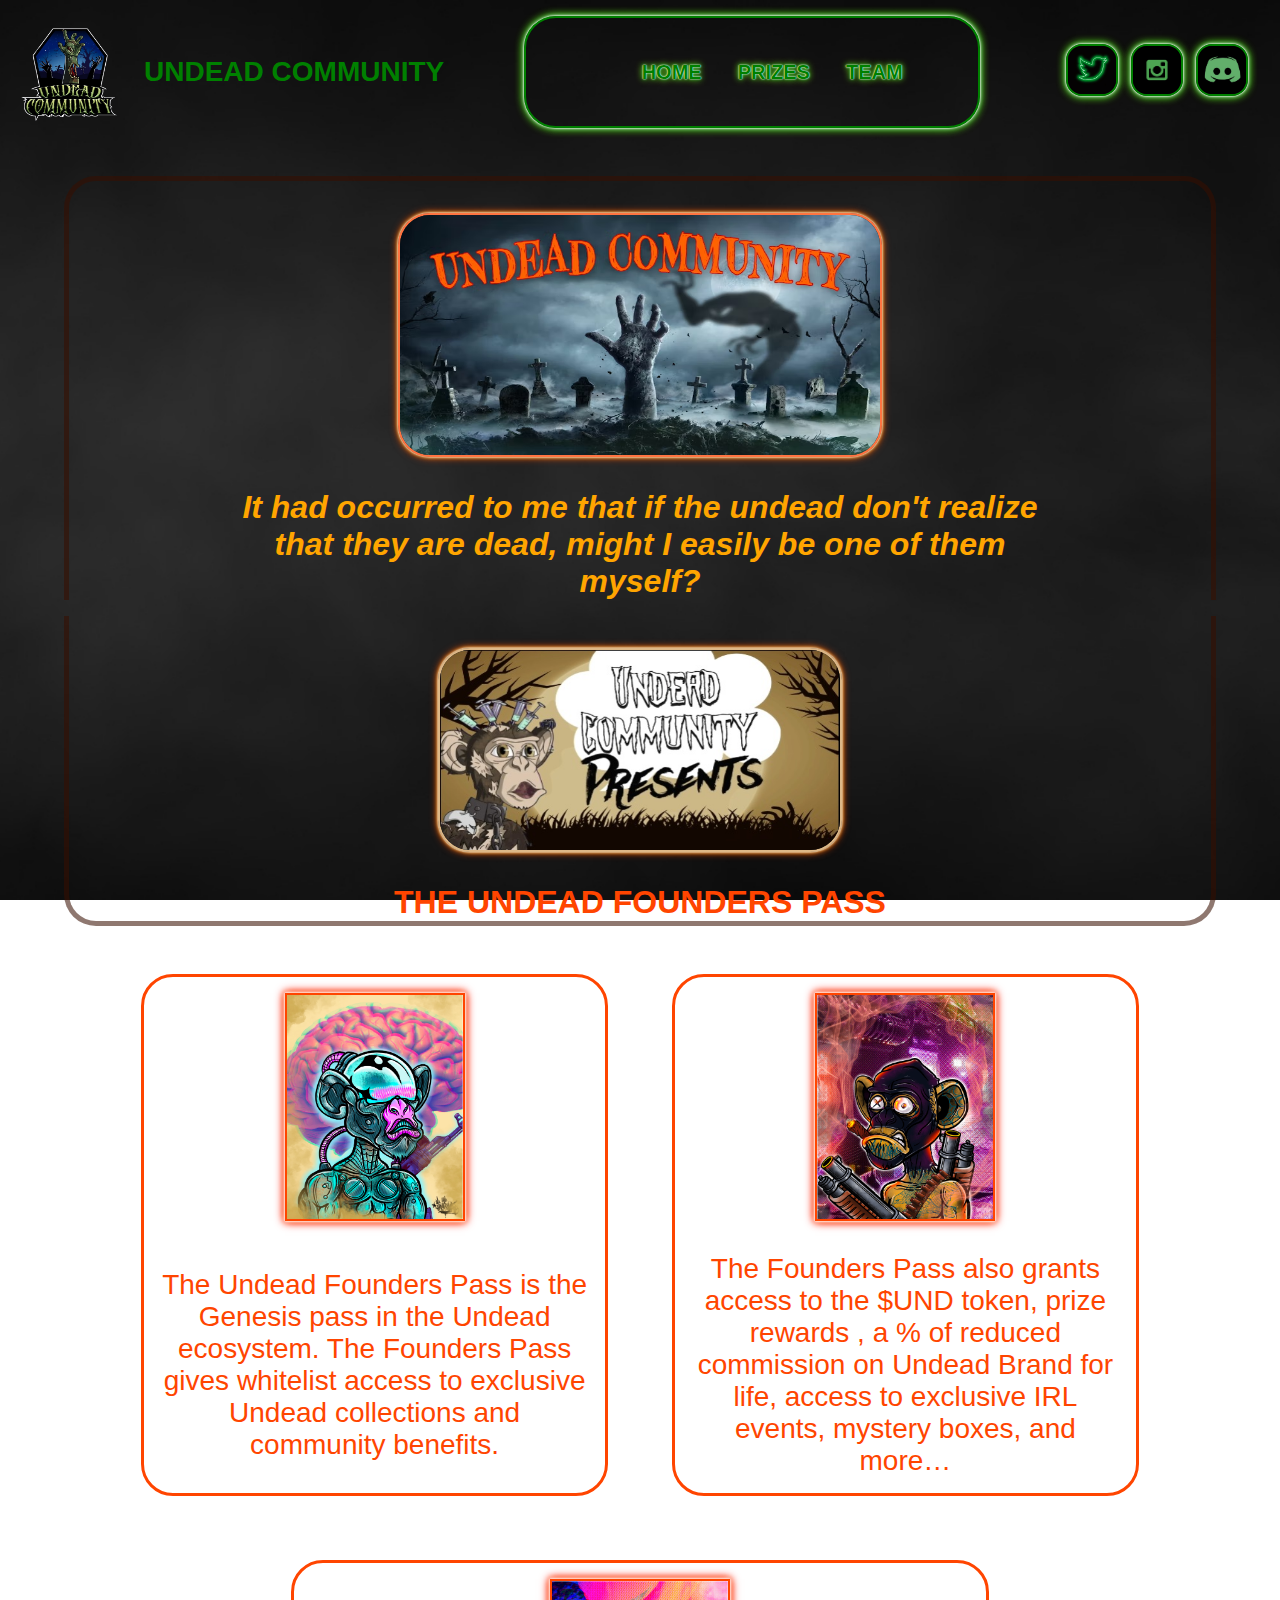
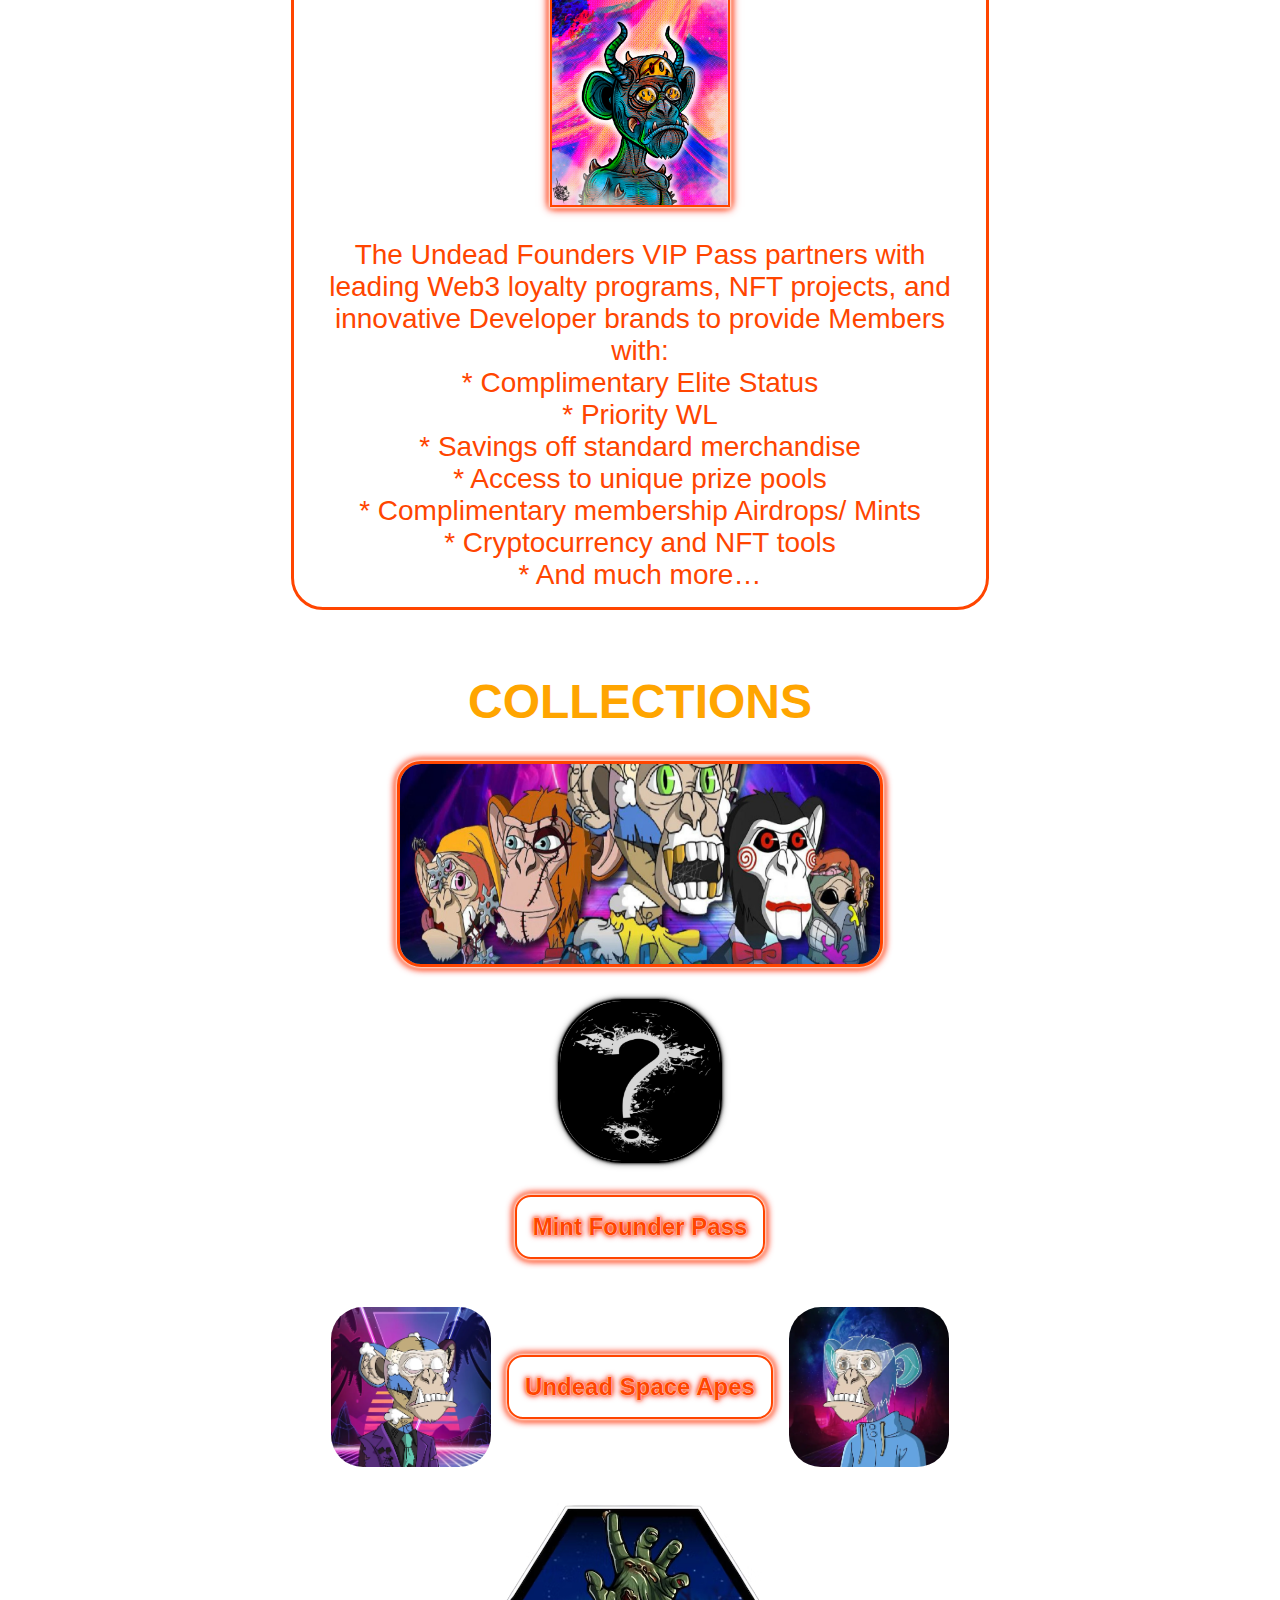
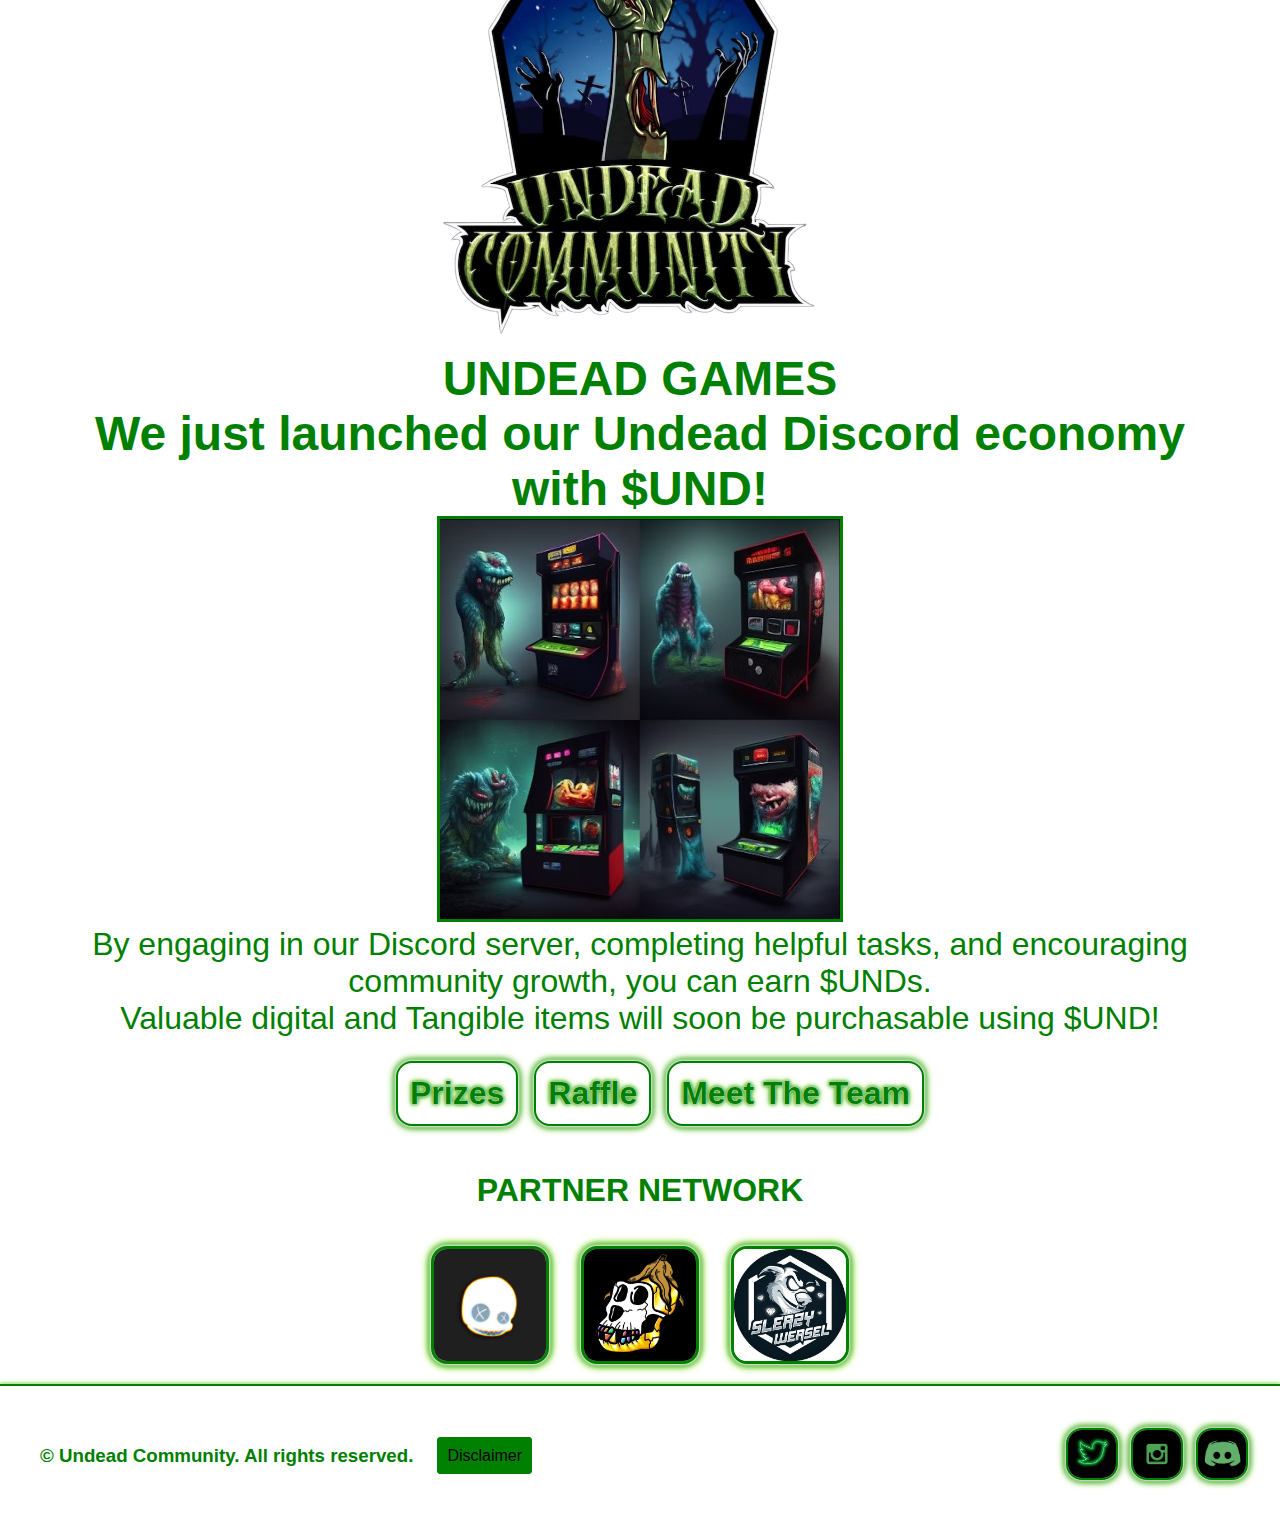
<file: index.html>
<!DOCTYPE html>
<html lang="en">
<head>
    <meta charset="UTF-8">
    <meta http-equiv="X-UA-Compatible" content="IE=edge">
    <meta name="viewport" content="width=device-width, initial-scale=1.0">
    <title>Undead Community</title>
    <link href="./resources/css/header.css" type="text/css" rel="stylesheet">
    <link href="./resources/css/animation.css" type="text/css" rel="stylesheet">
    <link href="./resources/css/main.css" type="text/css" rel="stylesheet">
    <link href="./resources/css/body.css" type="text/css" rel="stylesheet">
</head>
<body>
    <header>
        <div class="logo-name">
            <img src="./resources/img/logo.jpg" alt="Logo">
            <h1>UNDEAD COMMUNITY</h1>
        </div>
        <div class="navigation">
            <ul>
                <li><a href="index.html">HOME</a></li>
                <li><a href="prizes.html">PRIZES</a></li>
                <li><a href="team.html">TEAM</a></li>
            </ul>
        </div>
        <div class="social">
            <a href="https://twitter.com/WeRTheUndead" target="_blank"><img src="./resources/img/twitter.png" alt="Twitter"></a>
            <a href="https://www.instagram.com/UndeadCommunity.cro/" target="_blank"><img src="./resources/img/instagram.jpg" alt="Instagram"></a>
            <a href="https://discord.gg/UquX2WF9T4" target="_blank"><img id="social2" src="./resources/img/discord.png" alt="Discord"></a>
        </div>
    </header>
    <div class="navigation" id="navigation">
        <ul>
            <li><a href="index.html">HOME</a></li>
            <li><a href="prizes.html">PRIZES</a></li>
            <li><a href="team.html">TEAM</a></li>
        </ul>
    </div>
    <div class="body">
        <div class="introduction">
            <img src="./resources/img/banner1.jpg" alt="banner">
            <h1>It had occurred to me that if the undead don't realize that they are dead, might I easily be one of them myself?</h1>
        </div>
        <div class="introduction2">
            <img src="./resources/img/intro.jpg" alt="intro">
            <h1>THE UNDEAD FOUNDERS PASS</h1>
        </div>
        <div class="introduction3">
            <div class="info">
                <img src="./resources/img/avt2.jpg" alt="avatar">
                <p>The Undead Founders Pass is the Genesis pass in the Undead ecosystem. The Founders Pass gives whitelist access to exclusive Undead collections and community benefits.</p>
            </div>
            <div class="info">
                <img src="./resources/img/avt.jpg" alt="avatar">
                <p>The Founders Pass also grants access to the $UND token, prize rewards , a % of reduced commission on Undead Brand for life, access to exclusive IRL events, mystery boxes, and more…</p>
            </div>
            <div class="info2">
                <img src="./resources/img/avt3.jpg" alt="avatar">
                <p>The Undead Founders VIP Pass partners with leading Web3 loyalty programs, NFT projects, and innovative Developer brands to provide Members with:<br>
                    * Complimentary Elite Status<br>
                    * Priority WL<br>
                    * Savings off standard merchandise<br>
                    * Access to unique prize pools<br>
                    * Complimentary membership Airdrops/ Mints<br>
                    * Cryptocurrency and NFT tools<br>
                    * And much more…</p>
            </div>
        </div>
        <div class="collection">
            <div class="collection-banner">
                <h1><span id="aa">C</span><span id="bb">O</span><span id="cc">L</span><span id="dd">L</span><span id="ee">E</span><span id="ff">C</span><span id="gg">T</span><span id="hh">I</span><span id="ii">O</span><span id="jj">N</span><span id="kk">S</span></h1>
                <img src="./resources/img/banner2.jpg" alt="Banner">
            </div>
            <div class="founderpass">
                <div><img src="./resources/img/founderpass.jpg" alt="Founder Pass"></div>
                <a href="https://undead-community.netlify.app/" target="_blank"><h2>Mint Founder Pass</h2></a>
            </div>
            <div class="undead">
                <img id="undead1" src="./resources/img/undead2.jpg" alt="Undead">
                <a href="https://undeadspaceapes.com/" target="_blank"><h2>Undead Space Apes</h2></a>
                <img id="undead2" src="./resources/img/undead.jpg" alt="Undead">
            </div>
        </div>
        <div class="undead-game">
            <div class="game-intro">
                <div class="game-icon">
                    <img src="./resources/img/logo.jpg" alt="Logo">
                </div>
                <h1><span id="a1">U</span><span id="a2">N</span><span id="a3">D</span><span id="a4">E</span><span id="a5">A</span><span id="a6">D</span> <span id="a7">G</span><span id="a8">A</span><span id="a9">M</span><span id="a10">E</span><span id="a11">S</span><br>
                    We just launched our Undead Discord economy with $UND!</h1>
            </div>
            <div class="game-info">
                <div class="game-icon">
                    <img id="game" src="./resources/img/games.png" alt="Games">
                </div>
                    <p>By engaging in our Discord server, completing helpful tasks, and encouraging community growth, you can earn $UNDs.<br>
                     Valuable digital and Tangible items will soon be purchasable using $UND!
                    </p>
            </div>
            <div class="sub-nav">
                <ul>
                    <li><a href="prizes.html">Prizes</a></li>
                    <li><a href="#">Raffle</a></li>
                    <li><a href="team.html">Meet The Team</a></li>
                </ul>
            </div>
        </div>
        <div class="partner">
            <h1><span id="a">P</span><span id="b">A</span><span id="c">R</span><span id="d">T</span><span id="e">N</span><span id="f">E</span><span id="g">R</span> <span id="h">N</span><span id="i">E</span><span id="j">T</span><span id="k">W</span><span id="l">O</span><span id="m">R</span><span id="n">K</span></h1>
            <div class="partner-icon">
                <a href="https://crodoonft.com/" target="_blank"><img src="./resources/img/crodoo.jpg" alt="CroDoo"></a>
                <a href="https://www.rektapecope.club/" target="_blank"><img src="./resources/img/rektape.jpg" alt="Rekt Ape"></a>
                <a href="https://sleazy-weasel.com/" target="_blank"><img src="./resources/img/sleazy.jpg" alt="Sleazy Weasel"></a>
            </div>
        </div>
        <div class="footer">
            <div class="copyright">
                <h3>© Undead Community. All rights reserved.</h3>
            </div>
            <div class="link">
                <a href="disclaimer.html">Disclaimer</a>
            </div>
            <div class="social">
                <a href="https://twitter.com/WeRTheUndead" target="_blank"><img src="./resources/img/twitter.png" alt="Twitter"></a>
                <a href="https://www.instagram.com/UndeadCommunity.cro/" target="_blank"><img src="./resources/img/instagram.jpg" alt="Instagram"></a>
                <a href="https://discord.gg/UquX2WF9T4" target="_blank"><img id="social2" src="./resources/img/discord.png" alt="Discord"></a>
            </div>
        </div>
    </div>
</body>
</html>
</file>
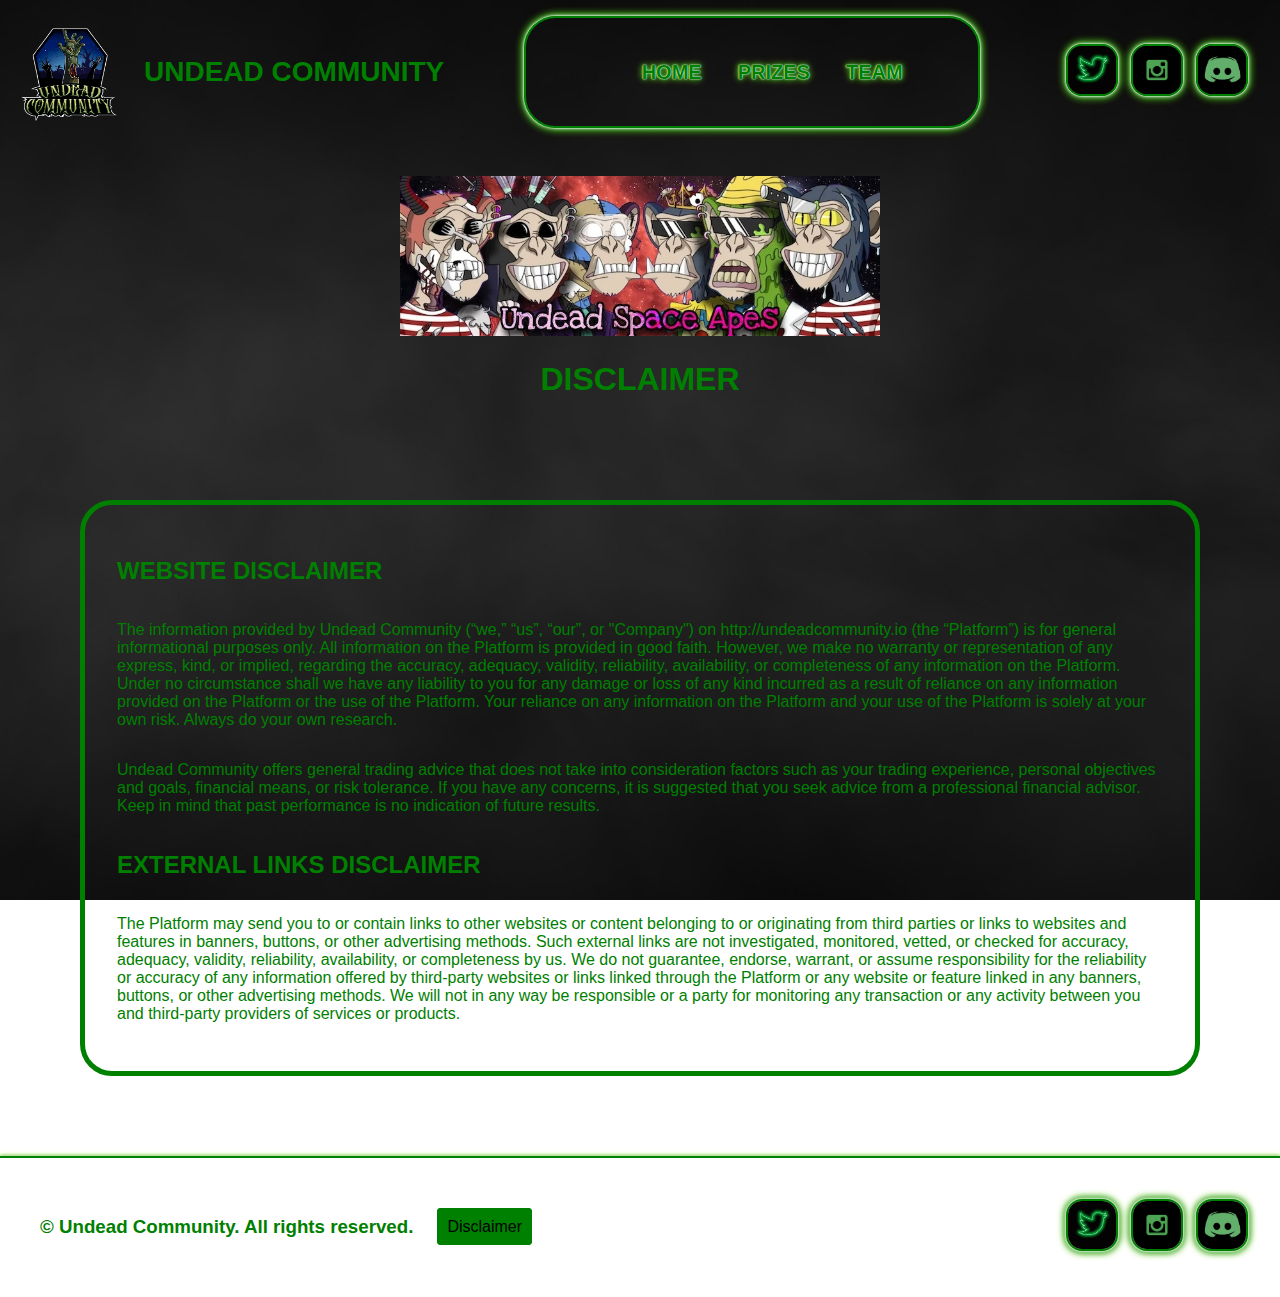
<file: disclaimer.html>
<!DOCTYPE html>
<html lang="en">
<head>
    <meta charset="UTF-8">
    <meta http-equiv="X-UA-Compatible" content="IE=edge">
    <meta name="viewport" content="width=device-width, initial-scale=1.0">
    <title>Undead Community</title>
    <link href="./resources/css/header.css" type="text/css" rel="stylesheet">
    <link href="./resources/css/animation.css" type="text/css" rel="stylesheet">
    <link href="./resources/css/main.css" type="text/css" rel="stylesheet">
    <link href="./resources/css/body.css" type="text/css" rel="stylesheet">
    <link href="./resources/css/disclaimer.css" type="text/css" rel="stylesheet">
</head>
<body>
    <header>
        <div class="logo-name">
            <img src="./resources/img/logo.jpg" alt="Logo">
            <h1>UNDEAD COMMUNITY</h1>
        </div>
        <div class="navigation">
            <ul>
                <li><a href="index.html">HOME</a></li>
                <li><a href="prizes.html">PRIZES</a></li>
                <li><a href="team.html">TEAM</a></li>
            </ul>
        </div>
        <div class="social">
            <a href="https://twitter.com/WeRTheUndead" target="_blank"><img src="./resources/img/twitter.png" alt="Twitter"></a>
            <a href="https://www.instagram.com/UndeadCommunity.cro/" target="_blank"><img src="./resources/img/instagram.jpg" alt="Instagram"></a>
            <a href="https://discord.gg/UquX2WF9T4" target="_blank"><img id="social2" src="./resources/img/discord.png" alt="Discord"></a>
        </div>
    </header>
    <div class="navigation" id="navigation">
        <ul>
            <li><a href="index.html">HOME</a></li>
            <li><a href="prizes.html">PRIZES</a></li>
            <li><a href="team.html">TEAM</a></li>
        </ul>
    </div>
    <div class="body">
        <div class="disclaimer-intro">
            <img src="./resources/img/disclaimer.jpg" alt="Disclaimer">
            <h1>DISCLAIMER</h1>
        </div>
        <div class="disclaimer">
            <h2>WEBSITE DISCLAIMER</h2>
            <p>The information provided by Undead Community (“we,” “us”, “our”, or "Company") on http://undeadcommunity.io (the “Platform”) is for general informational purposes only. All information on the Platform is provided in good faith. However, we make no warranty or representation of any express, kind, or implied, regarding the accuracy, adequacy, validity, reliability, availability, or completeness of any information on the Platform. Under no circumstance shall we have any liability to you for any damage or loss of any kind incurred as a result of reliance on any information provided on the Platform or the use of the Platform. Your reliance on any information on the Platform and your use of the Platform is solely at your own risk. Always do your own research.</p>
            <p>Undead Community offers general trading advice that does not take into consideration factors such as your trading experience, personal objectives and goals, financial means, or risk tolerance. If you have any concerns, it is suggested that you seek advice from a professional financial advisor. Keep in mind that past performance is no indication of future results.</p>
            <h2>EXTERNAL LINKS DISCLAIMER</h2>
            <p>The Platform may send you to or contain links to other websites or content belonging to or originating from third parties or links to websites and features in banners, buttons, or other advertising methods. Such external links are not investigated, monitored, vetted, or checked for accuracy, adequacy, validity, reliability, availability, or completeness by us. We do not guarantee, endorse, warrant, or assume responsibility for the reliability or accuracy of any information offered by third-party websites or links linked through the Platform or any website or feature linked in any banners, buttons, or other advertising methods. We will not in any way be responsible or a party for monitoring any transaction or any activity between you and third-party providers of services or products.</p>
        </div>
        <div class="footer">
            <div class="copyright">
                <h3>© Undead Community. All rights reserved.</h3>
            </div>
            <div class="link">
                <a href="disclaimer.html">Disclaimer</a>
            </div>
            <div class="social">
                <a href="https://twitter.com/WeRTheUndead" target="_blank"><img src="./resources/img/twitter.png" alt="Twitter"></a>
                <a href="https://www.instagram.com/UndeadCommunity.cro/" target="_blank"><img src="./resources/img/instagram.jpg" alt="Instagram"></a>
                <a href="https://discord.gg/UquX2WF9T4" target="_blank"><img id="social2" src="./resources/img/discord.png" alt="Discord"></a>
            </div>
        </div>
    </div>
</body>
</html>
</file>
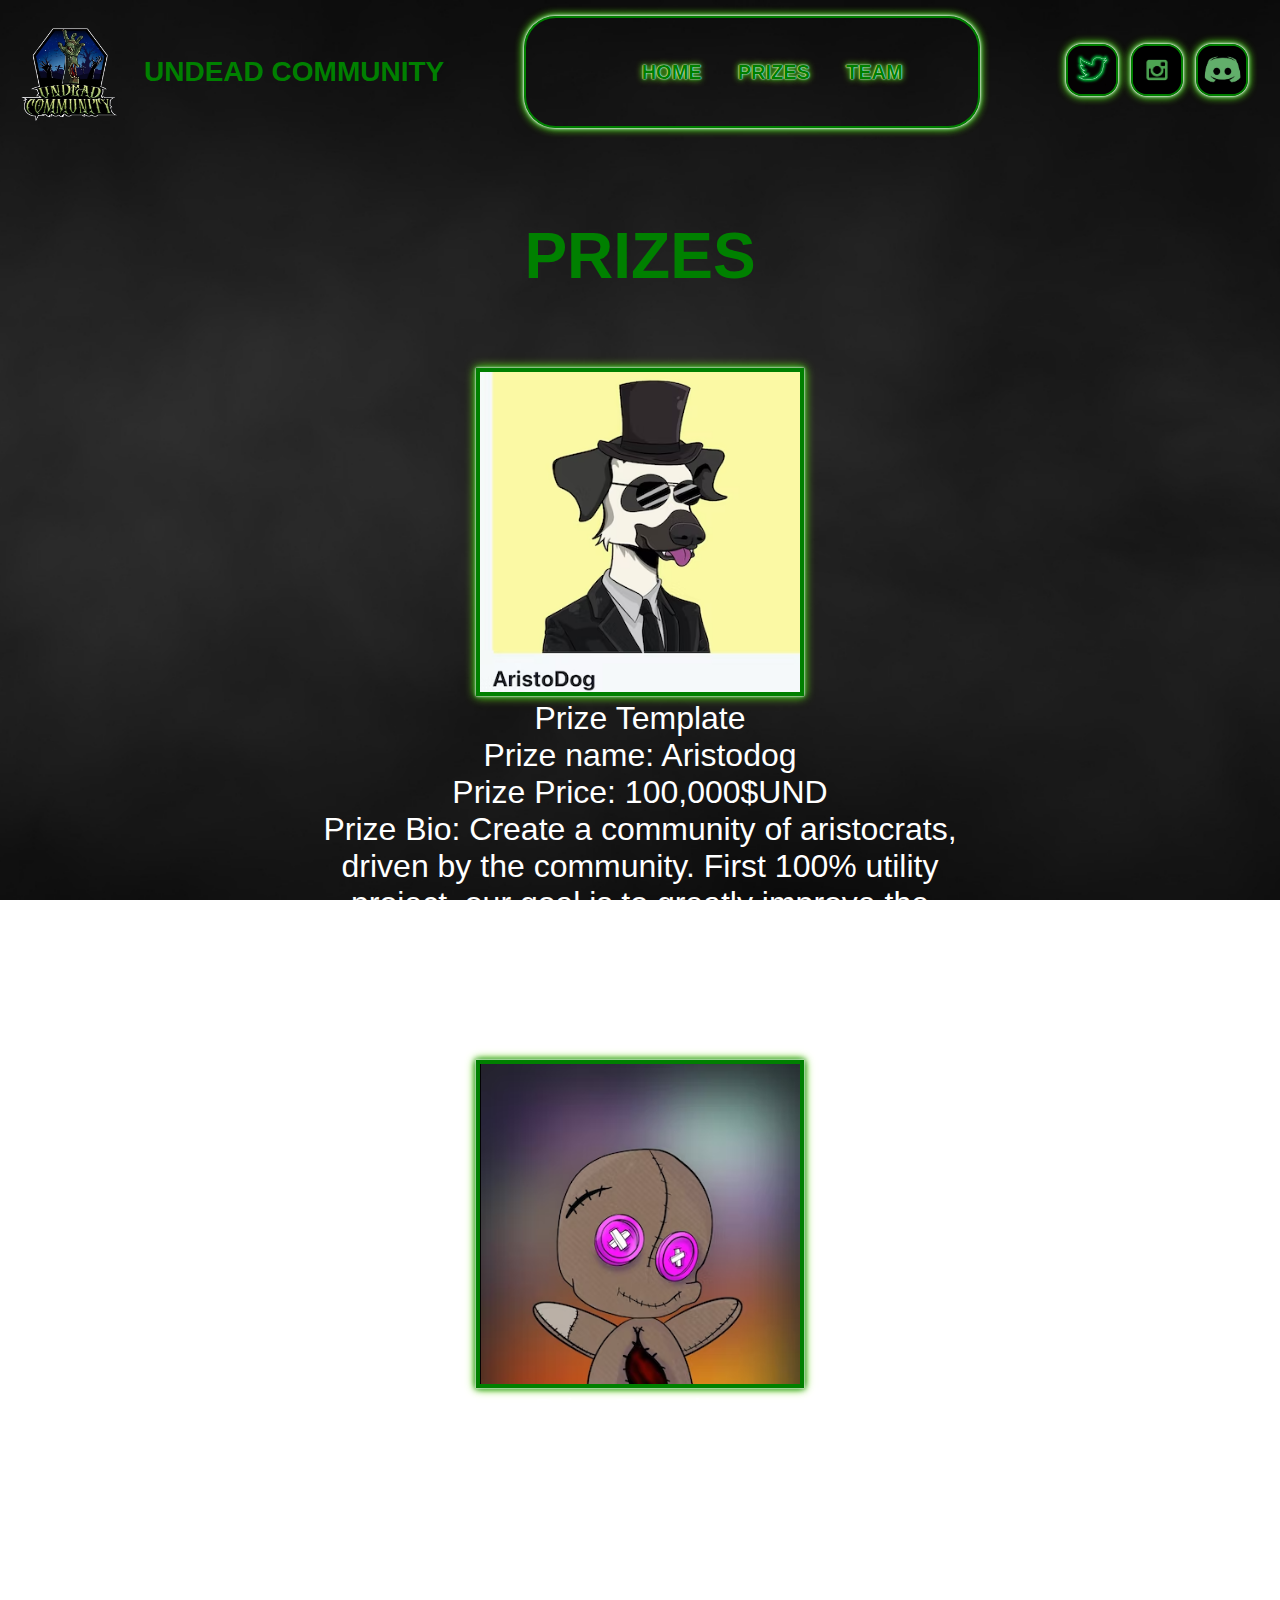
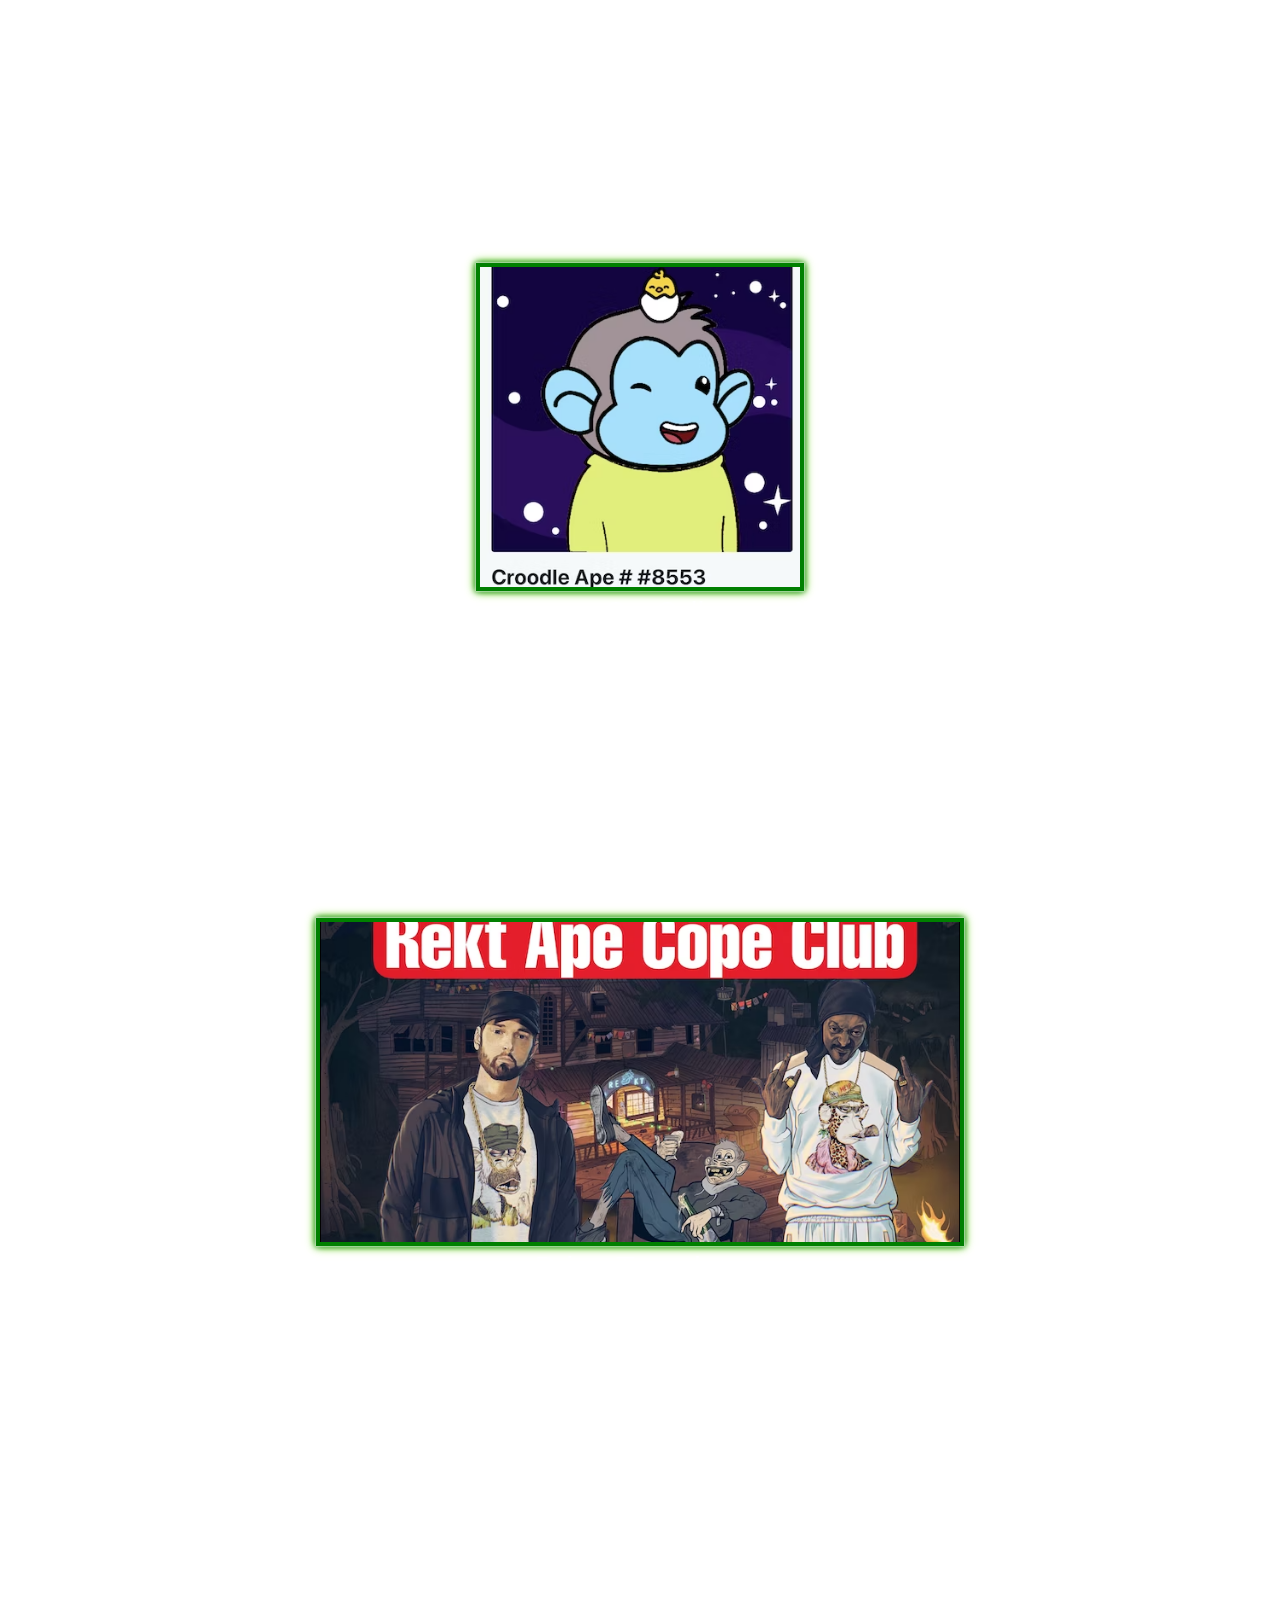
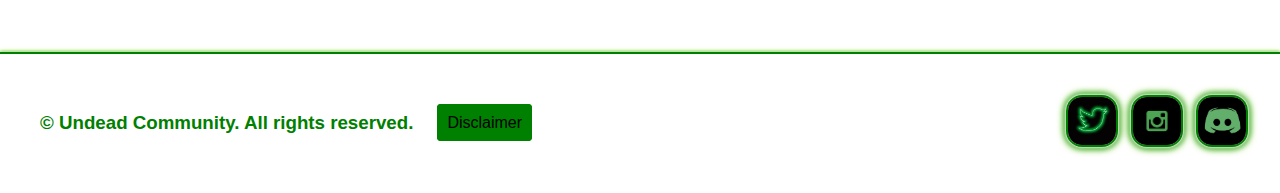
<file: prizes.html>
<!DOCTYPE html>
<html lang="en">
<head>
    <meta charset="UTF-8">
    <meta http-equiv="X-UA-Compatible" content="IE=edge">
    <meta name="viewport" content="width=device-width, initial-scale=1.0">
    <title>Undead Community</title>
    <link href="./resources/css/header.css" type="text/css" rel="stylesheet">
    <link href="./resources/css/animation.css" type="text/css" rel="stylesheet">
    <link href="./resources/css/main.css" type="text/css" rel="stylesheet">
    <link href="./resources/css/body.css" type="text/css" rel="stylesheet">
    <link href="./resources/css/prizes.css" type="text/css" rel="stylesheet">
</head>
<body>
    <header>
        <div class="logo-name">
            <img src="./resources/img/logo.jpg" alt="Logo">
            <h1>UNDEAD COMMUNITY</h1>
        </div>
        <div class="navigation">
            <ul>
                <li><a href="index.html">HOME</a></li>
                <li><a href="prizes.html">PRIZES</a></li>
                <li><a href="team.html">TEAM</a></li>
            </ul>
        </div>
        <div class="social">
            <a href="https://twitter.com/WeRTheUndead" target="_blank"><img src="./resources/img/twitter.png" alt="Twitter"></a>
            <a href="https://www.instagram.com/UndeadCommunity.cro/" target="_blank"><img src="./resources/img/instagram.jpg" alt="Instagram"></a>
            <a href="https://discord.gg/UquX2WF9T4" target="_blank"><img id="social2" src="./resources/img/discord.png" alt="Discord"></a>
        </div>
    </header>
    <div class="navigation" id="navigation">
        <ul>
            <li><a href="index.html">HOME</a></li>
            <li><a href="prizes.html">PRIZES</a></li>
            <li><a href="team.html">TEAM</a></li>
        </ul>
    </div>
    <div class="body">
        <div class="prizes">
            <h1><span id="b1">P</span><span id="b2">R</span><span id="b3">I</span><span id="b4">Z</span><span id="b5">E</span><span id="b6">S</span></h1>
            <div class="prize-info">
                <img src="./resources/img/aristo.jpg" alt="Aristo Dog">
                <p>Prize Template<br>
                    Prize name: Aristodog<br>
                    Prize Price: 100,000$UND<br>
                    Prize Bio: Create a community of aristocrats, driven by the community. First 100% utility project, our goal is to greatly improve the experience of cronos users.<br>
                    Prize links: https://aristodognft.com</p>
            </div>
            <div class="prize-info">
                <img src="./resources/img/doo.jpg" alt="Cro Doo">
                <p>Prize Template<br>
                    Prize name: CroDoo NFT<br>
                    Prize Price: 30,000$UND<br>
                    Prize Bio: The CroDoo is an NFT project with a first generation of 5678 unique voodoo dolls PFP collectibles on Cronos blockchain. We aim for a long term project of which all holders of OG collection benefit from holding them.<br>
                    Prize links: https://app.ebisusbay.com/collection/crodoo
                </p>
            </div>
            <div class="prize-info">
                <img src="./resources/img/Croodle.jpg" alt="Croodle Apes">
                <p>Prize name: CroOdle ape NFT<br>
                    Prize Price: 25,000$UND<br>
                    Prize Bio: More then 120 traits, we love the doodle style.<br>
                    Prize links: https://app.ebisusbay.com/collection/croodle-ape
                </p>
            </div>
            <div class="prize-info">
                <img id="prize-rekt" src="./resources/img/rekt.jpg" alt="Rekt APe">
                <p>Prize Template<br>
                    Prize name: Rekt Ape NFT<br>
                    Prize Price: 50,000$UND<br>
                    Prize Bio: Rekt Ape Cope Club is a private community of degens came together to enjoy the ride in NFT space. It's a safe space where you can share stories of how you got rekt and together find a way to fare the crazy NFT seas.<br>
                    Prize links: https://www.rektapecope.club/</p>
            </div>
        </div>
        <div class="footer">
            <div class="copyright">
                <h3>© Undead Community. All rights reserved.</h3>
            </div>
            <div class="link">
                <a href="disclaimer.html">Disclaimer</a>
            </div>
            <div class="social">
                <a href="https://twitter.com/WeRTheUndead" target="_blank"><img src="./resources/img/twitter.png" alt="Twitter"></a>
                <a href="https://www.instagram.com/UndeadCommunity.cro/" target="_blank"><img src="./resources/img/instagram.jpg" alt="Instagram"></a>
                <a href="https://discord.gg/UquX2WF9T4" target="_blank"><img id="social2" src="./resources/img/discord.png" alt="Discord"></a>
            </div>
        </div>
    </div>
</body>
</html>
</file>
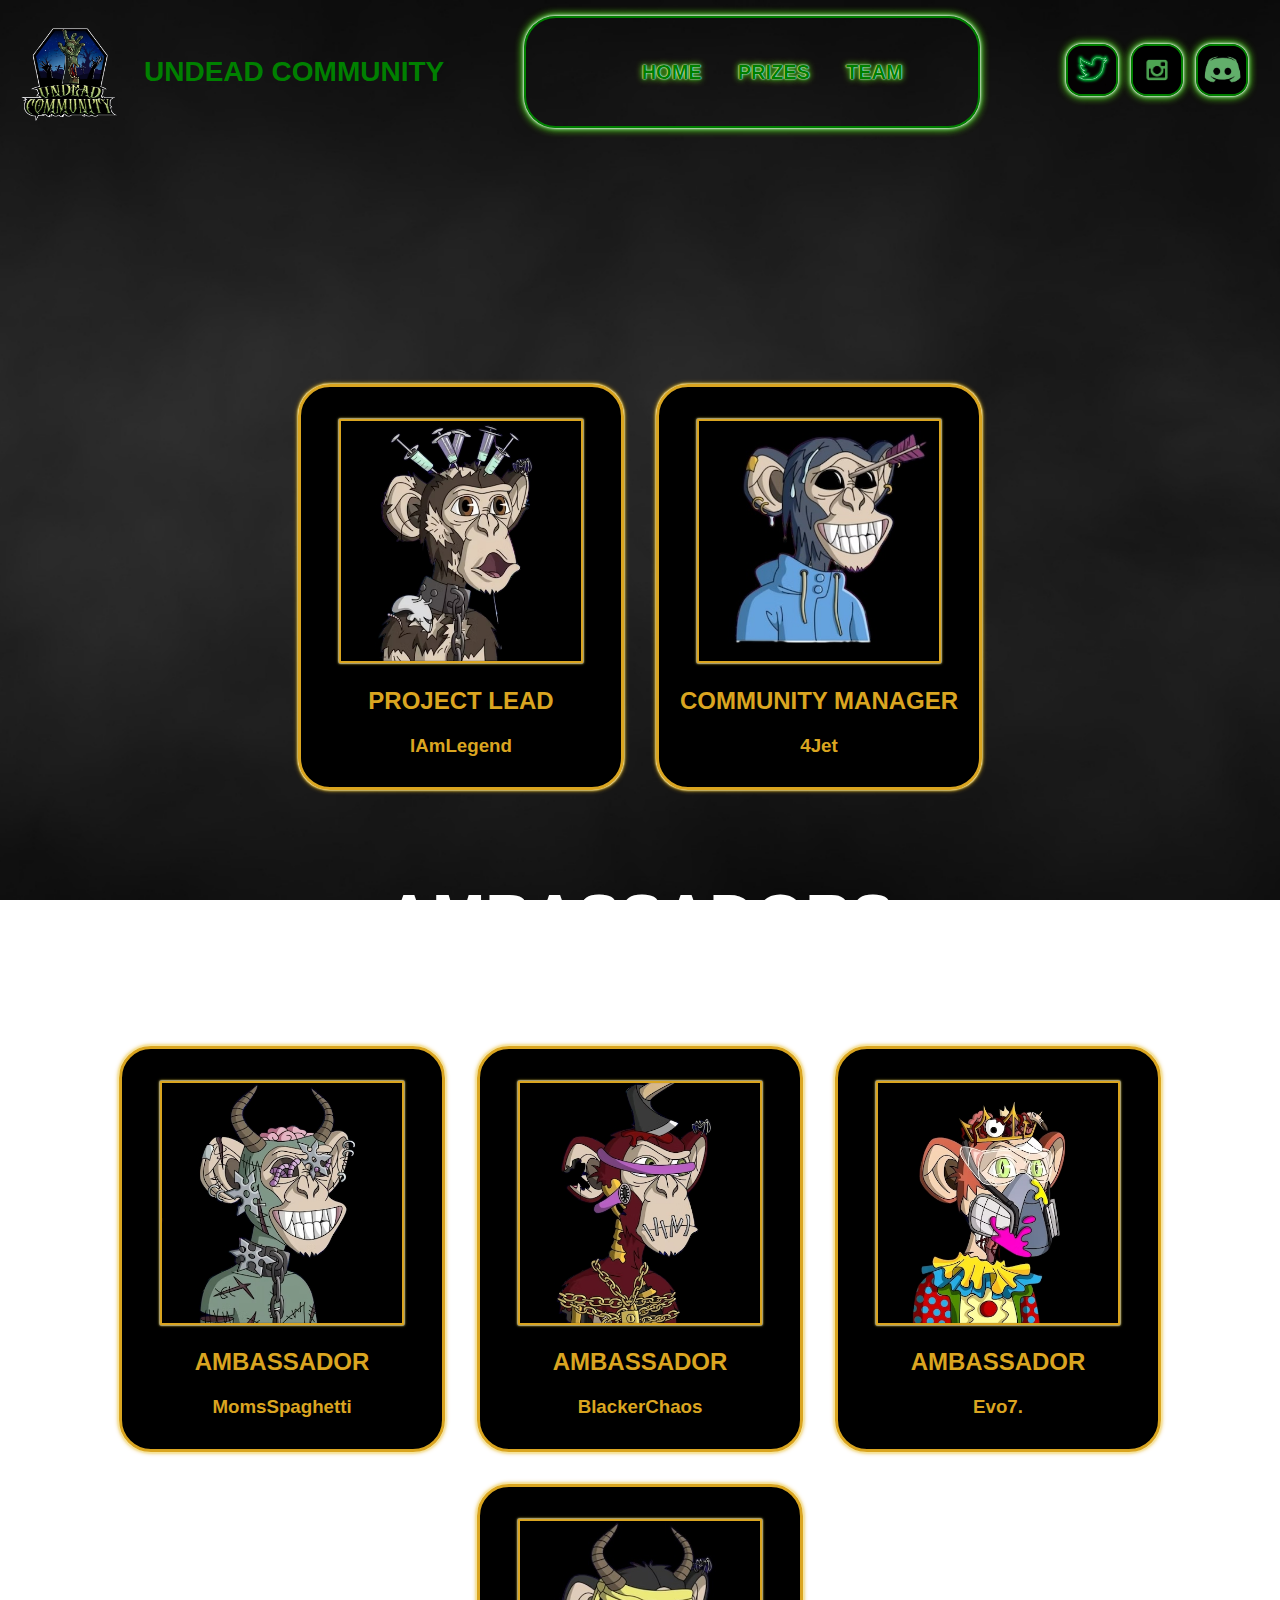
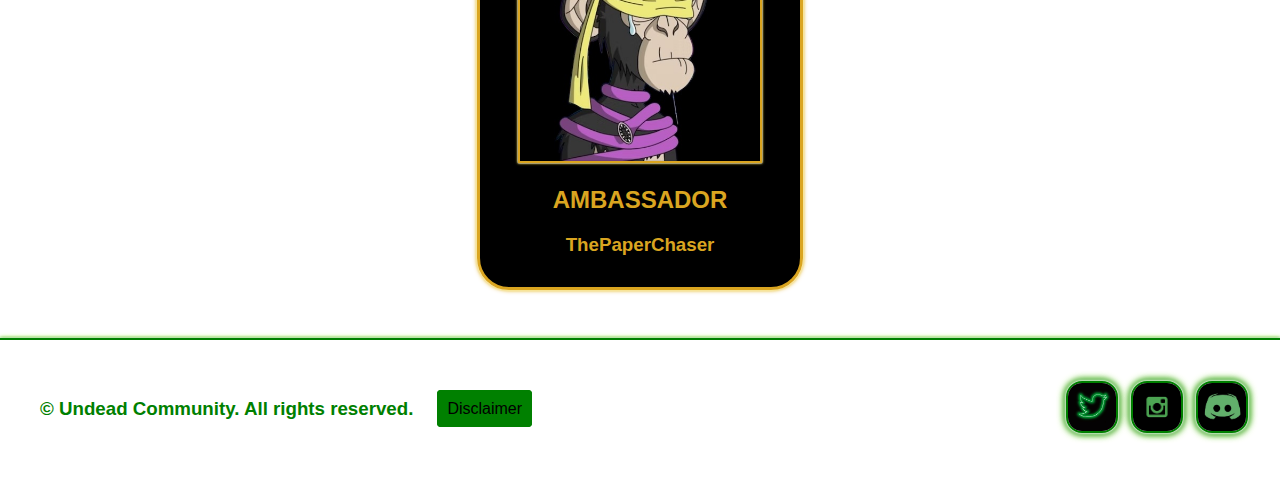
<file: team.html>
<!DOCTYPE html>
<html lang="en">
<head>
    <meta charset="UTF-8">
    <meta http-equiv="X-UA-Compatible" content="IE=edge">
    <meta name="viewport" content="width=device-width, initial-scale=1.0">
    <title>Undead Community</title>
    <link href="./resources/css/header.css" type="text/css" rel="stylesheet">
    <link href="./resources/css/animation.css" type="text/css" rel="stylesheet">
    <link href="./resources/css/main.css" type="text/css" rel="stylesheet">
    <link href="./resources/css/body.css" type="text/css" rel="stylesheet">
    <link href="./resources/css/team.css" type="text/css" rel="stylesheet">
</head>
<body>
    <header>
        <div class="logo-name">
            <img src="./resources/img/logo.jpg" alt="Logo">
            <h1>UNDEAD COMMUNITY</h1>
        </div>
        <div class="navigation">
            <ul>
                <li><a href="index.html">HOME</a></li>
                <li><a href="prizes.html">PRIZES</a></li>
                <li><a href="team.html">TEAM</a></li>
            </ul>
        </div>
        <div class="social">
            <a href="https://twitter.com/WeRTheUndead" target="_blank"><img src="./resources/img/twitter.png" alt="Twitter"></a>
            <a href="https://www.instagram.com/UndeadCommunity.cro/" target="_blank"><img src="./resources/img/instagram.jpg" alt="Instagram"></a>
            <a href="https://discord.gg/UquX2WF9T4" target="_blank"><img id="social2" src="./resources/img/discord.png" alt="Discord"></a>
        </div>
    </header>
    <div class="navigation" id="navigation">
        <ul>
            <li><a href="index.html">HOME</a></li>
            <li><a href="prizes.html">PRIZES</a></li>
            <li><a href="team.html">TEAM</a></li>
        </ul>
    </div>
    <div class="body">
        <div class="team-heading">
            <h1><span id="team1">T</span><span id="team2">E</span><span id="team3">A</span><span id="team4">M</span></h1>
        </div>
        <div class="team">
            <div class="member">
                <img src="./resources/img/iamlegend.jpg" alt="Project Leader">
                <h2>PROJECT LEAD</h2>
                <h3>IAmLegend</h3>
            </div>
            <div class="member">
                <img src="./resources/img/manager.jpg" src="Community Manager">
                <h2>COMMUNITY MANAGER</h2>
                <h3>4Jet</h3>
            </div>
        </div>
        <div class="team-heading">
            <h1 id="amb">AMBASSADORS</h1>
        </div>
        <div class="team">
            <div class="member">
                <img src="./resources/img/amb.jpg" alt="Ambassador">
                <h2>AMBASSADOR</h2>
                <h3>MomsSpaghetti</h3>
            </div>
            <div class="member">
                <img src="./resources/img/amb2.jpg" alt="Ambassador">
                <h2>AMBASSADOR</h2>
                <h3>BlackerChaos</h3>
            </div>
            <div class="member">
                <img src="./resources/img/amb3.jpg" alt="Ambassador">
                <h2>AMBASSADOR</h2>
                <h3>Evo7.</h3>
            </div>
            <div class="member">
                <img src="./resources/img/amb4.jpg" alt="Ambassador">
                <h2>AMBASSADOR</h2>
                <h3>ThePaperChaser</h3>
            </div>
        </div>
        <div class="footer">
            <div class="copyright">
                <h3>© Undead Community. All rights reserved.</h3>
            </div>
            <div class="link">
                <a href="disclaimer.html">Disclaimer</a>
            </div>
            <div class="social">
                <a href="https://twitter.com/WeRTheUndead" target="_blank"><img src="./resources/img/twitter.png" alt="Twitter"></a>
                <a href="https://www.instagram.com/UndeadCommunity.cro/" target="_blank"><img src="./resources/img/instagram.jpg" alt="Instagram"></a>
                <a href="https://discord.gg/UquX2WF9T4" target="_blank"><img id="social2" src="./resources/img/discord.png" alt="Discord"></a>
            </div>
        </div>
    </div>
</body>
</html>
</file>
<file: resources/css/header.css>
header {
    width: 100%;
    height: 100%;
    display: flex;
    flex-wrap: wrap;
}

.logo-name {
    display: flex;
    justify-content: center;
    align-items: center;
}

.logo-name img {
    width: 6.5rem;
    height: 6.5rem;
    margin: 1.25rem;
}

.logo-name h1 {
    font-size: 1.75rem;
}

.navigation {
    display: flex;
    align-items: center;
    justify-content: center;
    border: 2px solid green;
    margin: 1rem 5rem;
    border-radius: 2rem;
    box-shadow: 0 0 1px white, 0 0 2px white, 0 0 4px white, 0 0 6px green, 0 0 8px green, 0 0 10px greenyellow;
    flex-grow: 1;
}

.navigation ul {
    display: flex;
    justify-content: center;
    margin: 1rem;
}

.navigation ul li {
    display: flex;
    justify-content: center;
    padding: 0.5rem;
    margin: 0.5rem;
    border: 2px solid transparent;
    border-radius: 1rem;
}
.navigation ul li a {
    text-decoration: none;
    color:green;
    font-weight: 700;
    font-size: 1.25rem;
    text-shadow: 0 0 1px white, 0 0 2px white, 0 0 3px green, 0 0 5px green, 0 0 7px greenyellow;
}

.social {
    display: flex;
    flex-wrap:wrap;
    align-items: center;
}

.social img {
    width: 3rem;
    height: 3rem;
    border-radius: 1rem;
    margin: 0.4rem;
    border: 2px solid green;
    box-shadow: 0 0 1px white, 0 0 2px white, 0 0 4px white, 0 0 6px green, 0 0 8px green, 0 0 10px greenyellow;
    transition-duration: 500ms;
}

.social img:hover {
    box-shadow: 0 0 1px white, 0 0 2px white, 0 0 4px white, 0 0 6px white, 0 0 8px green, 0 0 10px green, 0 0 12px greenyellow;
}
#social2 {
    margin-right: 2rem;
}

#navigation {
    border: none;
    box-shadow: none;
    display: none;
}
@media only screen and (max-width: 1200px) {
    .logo-name img {
        width: 5rem;
        height: 5rem;
        margin: 1rem;
    }
    .logo-name h1 {
        font-size: 1.25rem;
    }

    .navigation {
        margin: 0.75rem 2rem;
    }

    .navigation ul{
        margin: 0.5rem;
    }

    .navigation ul li {
        padding: 0.25rem;
        margin: 0.25rem;
    }

    .navigation ul li a {
        font-size: 1rem;
    }

    .social img {
        width:2rem;
        height: 2rem;
        border-radius: 0.5rem;
        margin: 0.25rem;
    }
    #social2 {
        margin-right: 1.5rem;
    }
}

@media only screen and (max-width: 900px) {
    header {
        border-bottom: 1px solid green;
        box-shadow: 0 0 1px white, 0 0 2px white, 0 0 3px green, 0 0 5px greenyellow;
    }
    .logo-name {
        flex-grow: 1;
        justify-content: flex-start;
    }
    .logo-name img {
        width: 4rem;
        height: 4rem;
        margin: 0.75rem;
    }
    .logo-name h1 {
        font-size: 1rem;
    }

    .navigation {
        display: none;
    }
    .social img {
        width:1.75rem;
        height: 1.75rem;
        border-radius: 0.5rem;
        margin: 0.25rem;
    }
    #social2 {
        margin-right: 1.25rem;
    }

    #navigation {
        display:block;
        margin: 0;
    }
}
@media only screen and (max-width: 550px) {

    .logo-name img {
        width: 3rem;
        height: 3rem;
        margin: 0.5rem;
    }
    .logo-name h1 {
        font-size: 0.75rem;
    }
    .social img {
        width:1.3rem;
        height: 1.3rem;
        border-radius: 0.3rem;
        margin: 0.2rem;
        border: 1px solid green;
        box-shadow: 0 0 1px white, 0 0 2px white,0 0 3px green, 0 0 4px greenyellow;
    }
    #social2 {
        margin-right: 0.8rem;
    }
}
</file>
<file: resources/css/animation.css>
/* Header animation */
.logo-name img {
    animation: shake 1s infinite;
}
.logo-name img:hover {
    animation: shake 10ms infinite;
}
@keyframes shake {
    0% { transform: translate(1px, 1px) rotate(0deg); }
    10% { transform: translate(-1px, -2px) rotate(-1deg); }
    20% { transform: translate(-3px, 0px) rotate(1deg); }
    30% { transform: translate(3px, 2px) rotate(0deg); }
    40% { transform: translate(1px, -1px) rotate(1deg); }
    50% { transform: translate(-1px, 2px) rotate(-1deg); }
    60% { transform: translate(-3px, 1px) rotate(0deg); }
    70% { transform: translate(3px, 1px) rotate(-1deg); }
    80% { transform: translate(-1px, -1px) rotate(1deg); }
    90% { transform: translate(1px, 2px) rotate(0deg); }
    100% { transform: translate(1px, -2px) rotate(-1deg); }
  }

  .logo-name h1 {
    animation: glowing 5s infinite;
  }

@keyframes glowing {
    25% { text-shadow: 0 0 1px white, 0 0 2px green, 0 0 3px greenyellow;}
    50% { text-shadow: none;}
    75% { text-shadow: 0 0 1px white, 0 0 2px white, 0 0 3px white, 0 0 5px green, 0 0 8px green, 0 0 10px greenyellow;
    color:greenyellow}
    100% { text-shadow: none;}
}
.navigation ul li:hover {
    animation: navibox 3s;
}
@keyframes navibox {
    25% {border: 2px solid green;}
    50% {border: 2px solid green;
        box-shadow: 0 0 1px white, 0 0 2px white, 0 0 4px white, 0 0 6px green, 0 0 8px green, 0 0 10px greenyellow;}
    75% {border: 2px solid green;}
    100% {border:none;}
}
/* Body animation */
.info2 img {
    animation: moving 10s infinite linear;
}

.info2 img:hover {
    animation: moving 100ms infinite linear;
}

@keyframes moving {
    25% {transform: translateX(0.5rem)}
    50% {transform: translateX(0rem)}
    75% {transform: translateX(-0.5rem)}
    100% {transform: translateX(0rem)}
}

.info img {
    animation: glowing2 2s infinite;
}

.info img:hover {
    animation: glowing2 200ms infinite;
}
@keyframes glowing2 {
    50% {box-shadow: 0 0 1px white, 0 0 3px white, 0 0 4px white, 0 0 6px white, 0 0 8px orangered, 0 0 10px orangered, 0 0 12px orange, 0 0 14px red, 0 0 17px red;}
    100% {box-shadow: 0 0 1px white, 0 0 3px white, 0 0 4px white, 0 0 6px orangered, 0 0 8px orangered, 0 0 10px red;}
}

/* Partner animation */
#a { animation: textLightning 2s infinite linear}
#b { animation: textLightning 2s infinite linear 200ms}
#c { animation: textLightning 2s infinite linear 400ms}
#d { animation: textLightning 2s infinite linear 600ms}
#e { animation: textLightning 2s infinite linear 800ms}
#f { animation: textLightning 2s infinite linear 1s}
#g { animation: textLightning 2s infinite linear 1.2s}
#h { animation: textLightning 2s infinite linear 1.4s}
#i { animation: textLightning 2s infinite linear 1.6s}
#j { animation: textLightning 2s infinite linear 1.8s}
#k { animation: textLightning 2s infinite linear 2s}
#l { animation: textLightning 2s infinite linear 2.2s}
#m { animation: textLightning 2s infinite linear 2.4s}
#n { animation: textLightning 2s infinite linear 2.6s}

#a1 { animation: textLightning 3s infinite linear}
#a3 { animation: textLightning 3s infinite linear}
#a5 { animation: textLightning 3s infinite linear}
#a7 { animation: textLightning 3s infinite linear}
#a9 { animation: textLightning 3s infinite linear}
#a11 { animation: textLightning 3s infinite linear}
#a2 { animation: textLightning 3s infinite linear 1.5s}
#a4 { animation: textLightning 3s infinite linear 1.5s}
#a6 { animation: textLightning 3s infinite linear 1.5s}
#a8 { animation: textLightning 3s infinite linear 1.5s}
#a10 { animation: textLightning 3s infinite linear 1.5s}

#b1 { animation: textLightning 3s infinite linear}
#b2 { animation: textLightning 3s infinite linear 200ms}
#b3 { animation: textLightning 3s infinite linear 400ms}
#b4 { animation: textLightning 3s infinite linear 600ms}
#b5 { animation: textLightning 3s infinite linear 800ms}
#b6 { animation: textLightning 3s infinite linear 1s}

@keyframes textLightning {
    50%{ text-shadow: 0 0 1px white, 0 0 2px white, 0 0 3px white, 0 0 5px green, 0 0 8px green, 0 0 10px greenyellow;
    color: greenyellow}
    100% {text-shadow: none;
    color:green}
}

/* Collection animation */
#aa { animation: collectionLightning 2s infinite linear}
#kk { animation: collectionLightning 2s infinite linear}
#bb { animation: collectionLightning 2s infinite linear 200ms}
#jj { animation: collectionLightning 2s infinite linear 200ms}
#cc { animation: collectionLightning 2s infinite linear 400ms}
#ii { animation: collectionLightning 2s infinite linear 400ms}
#dd { animation: collectionLightning 2s infinite linear 600ms}
#hh { animation: collectionLightning 2s infinite linear 600ms}
#ee { animation: collectionLightning 2s infinite linear 800ms}
#gg { animation: collectionLightning 2s infinite linear 800ms}
#ff { animation: collectionLightning 2s infinite linear 1s}
@keyframes collectionLightning {
    50%{ text-shadow: 0 0 1px white, 0 0 2px white, 0 0 3px white, 0 0 5px orangered, 0 0 8px orangered, 0 0 10px red;
        color: orangered}
    100% {text-shadow: none;
        color:orange}
}

#undead1 {animation: undeadOpacity 5s infinite linear}
#undead2 {animation: undeadOpacity 5s infinite linear 2.5s}
@keyframes undeadOpacity {
    25% {opacity: 0.5;}
    50% {opacity: 0;}
    75% {opacity: 0.5;}
    100% {opacity: 1;}
}

.founderpass img{
    animation: circle 10s infinite linear;
}

.founderpass img:hover {
    animation-play-state: paused;
}

@keyframes circle {
    25%{transform: rotate(90deg)}
    50%{transform: rotate(180deg)}
    75%{transform: rotate(270deg)}
    100%{transform: rotate(1800deg)}
}

#team1{animation: team 30s infinite linear;}
#team2{animation: team 30s infinite linear 0.2s;}
#team3{animation: team 30s infinite linear 0.4s;}
#team4{animation: team 30s infinite linear 0.6s;}

@keyframes team {
    10%{color: green;
    text-shadow: 0 0 1px white, 0 0 3px white, 0 0 5px green, 0 0 7px green;}
    20%{color: transparent;
    text-shadow: none;}
    30%{color: greenyellow;
    text-shadow: 0 0 1px white, 0 0 3px white, 0 0 5px greenyellow, 0 0 7px greenyellow;}
    40%{color: transparent;
    text-shadow: none;}
    50%{color: orange;
    text-shadow: 0 0 1px white, 0 0 3px white, 0 0 5px orange, 0 0 7px orange;}
    60%{color: transparent;
    text-shadow: none;}
    70%{color: orangered;
    text-shadow: 0 0 1px white, 0 0 3px white, 0 0 5px orangered, 0 0 7px orangered;}
    80%{color: transparent;
    text-shadow: none;}
    90%{color: red;
    text-shadow: 0 0 1px white, 0 0 3px white, 0 0 5px red, 0 0 7px red;}
    100%{color: transparent;
    text-shadow: none;}
    
}
</file>
<file: resources/css/main.css>
/* Universal style */
body {
    width: 100%;
    height: 100%;
    margin: 0px;
    padding: 0px;
    display: flex;
    flex-wrap: wrap;
    font-size: 16px;
    font-family: Arial, Helvetica, sans-serif;
    color: green;
    background-image: url(../img/background.jpg);
    background-position: center;
    background-size: cover;
    background-repeat: no-repeat;
    background-attachment: fixed;
}

/*Footer style */
.footer {
    width: 100%;
    display: flex;
    flex-wrap: wrap;
    align-items: center;
    border-top: 2px solid green;
    padding: 2rem 0rem 2rem 2rem;
    box-shadow: 0 0 1px white, 0 0 2px white, 0 0 3px green, 0 0 5px greenyellow;
}

.copyright{
    padding: 0.5rem;
    margin-right: 1rem;
}

.link {
    flex-grow: 1;
}
.link a{
    text-decoration: none;
    color:black;
    padding: 0.5rem;
    border: 2px solid green;
    background-color: green;
    border-radius: 0.25rem;
    transition-duration: 0.5s;
}
.link a:hover{
    color:green;
    padding: 0.5rem;
    background-color: transparent;
    box-shadow: 0 0 1px white, 0 0 2px white, 0 0 3px green;
}

@media only screen and (max-width: 900px) {
    .copyright{
        padding: 0.25rem;
        margin-right: 0.75rem;
    }
    .copyright h3{
        font-size: 0.75rem;
    }
    
    .link a{
        font-size: 0.75rem;
        padding: 0.4rem;
        border: 2px solid green;
        background-color: green;
        border-radius: 0.25rem;
        transition-duration: 0.5s;
    }
    .link a:hover{
        padding: 0.4rem;
    }
}
@media only screen and (max-width: 900px) {
    .copyright{
        width:100%;
        padding: 0.2rem;
        margin-right: 0.5rem;
        text-align: center;
    }
    .copyright h3{
        font-size: 0.6rem;
    }
    
    .link a{
        font-size: 0.6rem;
        padding: 0.4rem;
        border: 2px solid green;
        background-color: green;
        border-radius: 0.25rem;
        transition-duration: 0.5s;
    }
    .link a:hover{
        padding: 0.4rem;
    }
}
</file>
<file: resources/css/body.css>
/* Homepage style */
.body {
    width: 100%;
    display: flex;
    flex-wrap: wrap;
    margin-top: 2rem;
}

.introduction {
    width: 100%;
    display: flex;
    flex-wrap: wrap;
    justify-content: center;
    border: 5px solid rgba(56, 15, 0, 0.562);
    border-radius: 2rem 2rem 0 0;
    margin: 0 4rem;
    border-bottom: transparent;
}

.introduction img {
    width: 30rem;
    height: 15rem;
    border: 2px solid rgb(255, 116, 65);
    box-shadow: 0 0 1px white, 0 0 3px white, 0 0 5px orange, 0 0 8px orangered;
    border-radius: 2rem;
    margin: 2rem;
}

.introduction h1{
    font-size: 2rem;
    color: orange;
    text-align: center;
    font-style: italic;
    margin: 0 10rem;
}

.introduction2 {
    width: 100%;
    display: flex;
    flex-wrap: wrap;
    justify-content: center;
    border: 5px solid rgba(56, 15, 0, 0.562);
    margin: 1rem 4rem;
    border-top: transparent;
    border-radius: 0 0 2rem 2rem;

}

.introduction2 img {
    width: 25rem;
    height: 12.5rem;
    border: 2px solid burlywood;
    box-shadow: 0 0 1px white, 0 0 3px white, 0 0 5px orange, 0 0 8px orangered;
    border-radius: 2rem;
    margin: 2rem;
}

.introduction2 h1{
    width: 100%;
    font-size: 2rem;
    color: orangered;
    text-align: center;
    margin: 0 10rem;
}

.introduction3 {
    width: 100%;
    display: flex;
    flex-wrap: wrap;
    justify-content: center;
    margin: 0 4rem;
}

.info {
    width: 40%;
    border: 3px solid orangered;
    border-radius: 2rem;
    margin: 2rem;
    display: flex;
    flex-wrap: wrap;
    justify-content: center;
}

.info img{
    width: 11rem;
    height: 14rem;
    margin: 1rem;
    border: 2px solid orangered;
    box-shadow: 0 0 1px white, 0 0 3px white, 0 0 4px white, 0 0 6px orangered, 0 0 8px orangered, 0 0 10px red;
}

.info p{
    text-align: center;
    color: orangered;
    font-size: 1.75rem;
    margin: 1rem;
}

.info2 {
    width: 60%;
    border: 3px solid orangered;
    border-radius: 2rem;
    margin: 2rem;
    display: flex;
    flex-wrap: wrap;
    justify-content: center;
}

.info2 img{
    width: 11rem;
    height: 14rem;
    margin: 1rem;
    border: 2px solid orangered;
    box-shadow: 0 0 1px white, 0 0 3px white, 0 0 4px white, 0 0 6px orangered, 0 0 8px orangered, 0 0 10px red;
}

.info2 p{
    text-align: center;
    color: orangered;
    font-size: 1.75rem;
    margin: 1rem;
}

.partner {
    width: 100%;
    display: flex;
    flex-wrap: wrap;
    justify-content: center;
}

.partner h1{
    width: 100%;
    text-align: center;
}

.partner-icon {
    display: flex;
}

.partner-icon img {
    width: 7rem;
    height: 7rem;
    margin: 1rem;
    border: 3px solid green;
    border-radius: 1rem;
    box-shadow: 0 0 1px white, 0 0 3px white, 0 0 4px white, 0 0 6px green, 0 0 8px green, 0 0 10px greenyellow, 0 0 12px greenyellow;
}

/* Collection section style */
.collection {
    width: 100%;
    display: flex;
    flex-wrap: wrap;
    justify-content: center;
}

.collection-banner {
    width: 100%;
    display: flex;
    flex-wrap: wrap;
    justify-content: center;
}

.collection-banner h1{
    width: 100%;
    text-align: center;
    font-size: 3rem;
    color: orange
}

.collection-banner img {
    width:30rem;
    height:12.5rem;
    border: 3px solid orangered;
    border-radius: 1.5rem;
    box-shadow: 0 0 1px white, 0 0 3px white, 0 0 4px white, 0 0 6px orangered, 0 0 8px orangered, 0 0 10px red;
}

.undead {
    display: flex;
    margin-top: 2rem;
    align-items: center;
}
.undead img{
    width: 10rem;
    height: 10rem;
    border-radius: 2rem;
}

.undead a{
    text-decoration: none;
    color: orangered;
}

.undead h2{
    border: 2px solid orangered;
    border-radius: 1rem;
    padding: 1rem;
    margin: 1rem;
    box-shadow: 0 0 1px white, 0 0 3px white, 0 0 4px white, 0 0 6px orangered, 0 0 8px orangered, 0 0 10px red;
    text-shadow: 0 0 1px white, 0 0 2px white, 0 0 3px orangered, 0 0 5px orangered, 0 0 7px red;
    transition-duration: 0.5s;
}

.undead a h2:hover {
    box-shadow: 0 0 1px white, 0 0 3px white, 0 0 4px white, 0 0 6px orangered, 0 0 8px orangered, 0 0 10px red, 0 0 13px red;
}

.founderpass {
    width: 100%;
    display: flex;
    flex-wrap: wrap;
    margin-top: 2rem;
    justify-content: center;
}
.founderpass div {
    width: 100%;
    display: flex;
    justify-content: center;
}
.founderpass img {
    width: 10rem;
    height: 10rem;
    border: 2px solid black;
    border-radius: 4rem;
    box-shadow: 0 0 1px black, 0 0 3px rgb(37, 37, 37), 0 0 5px rgb(83, 83, 83), 0 0 8px rgb(194, 194, 194), 0 0 10px rgb(255, 255, 255);
}
.founderpass a {
    text-decoration: none;
    color: orangered;
    margin-top: 1rem;
}

.founderpass h2{
    border: 2px solid orangered;
    border-radius: 1rem;
    padding: 1rem;
    margin: 1rem;
    box-shadow: 0 0 1px white, 0 0 3px white, 0 0 4px white, 0 0 6px orangered, 0 0 8px orangered, 0 0 10px red;
    text-shadow: 0 0 1px white, 0 0 2px white, 0 0 3px orangered, 0 0 5px orangered, 0 0 7px red;
    transition-duration: 0.5s;
}

.founderpass a h2:hover {
    box-shadow: 0 0 1px white, 0 0 3px white, 0 0 4px white, 0 0 6px orangered, 0 0 8px orangered, 0 0 10px red, 0 0 13px red;
}

.undead-game {
    width: 100%;
    display: flex;
    flex-wrap: wrap;
}

.game-intro {
    width: 100%;
    display:flex;
    flex-wrap: wrap;
    justify-content: center;
}

.game-icon {
    width: 100%;
    text-align: center;
}

.game-icon img{
    width: 25rem;
    height: 30rem;
}

.game-intro h1{
    width: 100%;
    text-align: center;
    font-size: 3rem;
    margin: 0 5rem;
}

.game-info {
    width: 100%;
    display:flex;
    flex-wrap: wrap;
    justify-content: center;
}

#game {
    width: 25rem;
    height: 25rem;
    border: 3px solid green;
}

.game-info p{
    font-size: 2rem;
    text-align: center;
    margin: 0 5rem;
}

.sub-nav {
    width: 100%;
    display: flex;
    justify-content: center;
}

.sub-nav ul {
    display: flex;
}
.sub-nav ul li{
    display: flex;
    border: 2px solid green;
    padding: 0.75rem;
    margin: 0.5rem;
    border-radius: 1rem;
    box-shadow: 0 0 1px white, 0 0 3px white, 0 0 4px white, 0 0 6px green, 0 0 8px green, 0 0 10px greenyellow;
    transition-duration: 1s;
}
.sub-nav ul li:hover {
    box-shadow: 0 0 1px white, 0 0 3px white, 0 0 4px white, 0 0 6px white, 0 0 8px green, 0 0 10px green, 0 0 12px greenyellow;
}
.sub-nav a {
    text-decoration: none;
    color: green;
    font-size: 2rem;
    font-weight: 700;
    text-shadow: 0 0 1px white, 0 0 2px white, 0 0 3px green, 0 0 5px green, 0 0 7px greenyellow;
}

@media only screen and (max-width: 1200px) {
    .introduction {
        border: 4px solid rgba(56, 15, 0, 0.562);
        border-radius: 1rem 1rem 0 0;
        margin: 0 2rem;
        border-bottom: transparent;
    }
    .introduction img {
        width: 20rem;
        height: 10rem;
        border: 2px solid rgb(255, 116, 65);
        box-shadow: 0 0 1px white, 0 0 3px white, 0 0 5px orange, 0 0 8px orangered;
        border-radius: 1rem;
        margin: 1rem;
    }
    .introduction h1{
        font-size: 1.5rem;
        color: orange;
        margin: 0 8rem;
    }

    .introduction2 {
        border: 4px solid rgba(56, 15, 0, 0.562);
        margin: 0.5rem 2rem;
        border-top: transparent;
        border-radius: 0 0 1rem 1rem;
    }
    .introduction2 img {
        width: 20rem;
        height: 10rem;
        border-radius: 1rem;
        margin: 1rem;
    }
    .introduction2 h1{
        font-size: 1.5rem;
        color: orangered;
        margin: 0 8rem;
    }
    .introduction3 {
        margin: 0 2rem;
    }
    .info, .info2 {
        width: 40%;
        border: 2px solid orangered;
        border-radius: 1rem;
        margin: 1rem;
    }
    .info2{
        width:60%
    }
    .info img, .info2 img{
        width: 8rem;
        height: 10rem;
        margin: 0.75rem;
    }
    .info p, .info2 p{
        font-size: 1.25rem;
        margin: 0.75rem;
    }
    .partner h1{
      font-size: 1.5rem;
    }
    .partner-icon img {
        width: 5rem;
        height: 5rem;
        margin: 0.5rem;
        border: 2px solid green;
        border-radius: 0.75rem;
        box-shadow: 0 0 1px white, 0 0 3px white, 0 0 4px white, 0 0 6px green, 0 0 8px green, 0 0 10px greenyellow;
    }
    .collection-banner h1{
        font-size: 2rem;
    }
    .collection-banner img {
        width:24rem;
        height:10rem;
        border: 2px solid orangered;
        border-radius: 1rem;
        box-shadow: 0 0 1px white, 0 0 3px white, 0 0 4px white, 0 0 6px orangered, 0 0 8px red;
    }
    .undead {
        margin-top: 1rem;
    }
    .undead img{
        width: 7.5rem;
        height: 7.5rem;
        border-radius: 1.5rem;
    }
    .undead h2, .founderpass h2{
        border: 2px solid orangered;
        border-radius: 0.75rem;
        padding: 0.75rem;
        margin: 0.5rem;
        font-size: 1rem;
        box-shadow: 0 0 1px white, 0 0 3px white, 0 0 4px white, 0 0 6px orangered, 0 0 8px red;
        text-shadow: 0 0 1px white, 0 0 2px white, 0 0 3px orangered, 0 0 5px red;
    }
    .undead a h2:hover, .founderpass a h2:hover{
        box-shadow: 0 0 1px white, 0 0 3px white, 0 0 4px white, 0 0 6px orangered, 0 0 8px orangered, 0 0 10px red;
    }
    .founderpass {
        margin-top: 1.5rem;
    }
    .founderpass img {
        width: 7.5rem;
        height: 7.5rem;
        border: 2px solid black;
        border-radius: 3rem;
        box-shadow: 0 0 1px black, 0 0 3px rgb(37, 37, 37), 0 0 5px rgb(83, 83, 83), 0 0 8px rgb(194, 194, 194), 0 0 10px rgb(255, 255, 255);
    }
    .founderpass a {
        margin-top: 0.75rem;
    }
    .game-icon img{
        width: 20rem;
        height: 24rem;
    }
    .game-intro h1{
        font-size: 2rem;
        margin: 0 3rem;
    }
    #game {
        width: 20rem;
        height: 20rem;
        border: 2px solid green;
    }
    
    .game-info p{
        font-size: 1.5rem;
        text-align: center;
        margin: 0 3rem;
    }
    .sub-nav ul li{
        border: 2px solid green;
        padding: 0.5rem;
        margin: 0.25rem;
        border-radius: 0.75rem;
        box-shadow: 0 0 1px white, 0 0 3px white, 0 0 4px white, 0 0 6px green, 0 0 8px greenyellow;
        transition-duration: 1s;
    }
    .sub-nav ul li:hover {
        box-shadow: 0 0 1px white, 0 0 3px white, 0 0 4px white, 0 0 6px white, 0 0 8px green, 0 0 10px greenyellow;
    }
    .sub-nav a {
        color: green;
        font-size: 1.5rem;
        font-weight: 600;
        text-shadow: 0 0 1px white, 0 0 2px white, 0 0 3px green, 0 0 5px greenyellow;
    }
}

@media only screen and (max-width: 900px) {
    .introduction {
        border: 3px solid rgba(56, 15, 0, 0.562);
        border-radius: 0.5rem 0.5rem 0 0;
        margin: 0 0.5rem;
        border-bottom: transparent;
    }
    .introduction img {
        width: 14rem;
        height: 7rem;
        border: 1px solid rgb(255, 116, 65);
        box-shadow: 0 0 1px white, 0 0 2px white, 0 0 4px orange, 0 0 6px orangered;
        border-radius: 0.5rem;
        margin: 0.5rem;
    }
    .introduction h1{
        font-size: 1rem;
        color: orange;
        margin: 0 1rem;
    }
    .introduction2 {
        border: 3px solid rgba(56, 15, 0, 0.562);
        margin: 0.5rem 0.5rem;
        border-top: transparent;
        border-radius: 0 0 0.5rem 0.5rem;
    }
    .introduction2 img {
        width: 14rem;
        height: 7rem;
        border-radius: 0.5rem;
        margin: 0.5rem;
        box-shadow: 0 0 1px white, 0 0 2px white, 0 0 4px orange, 0 0 6px orangered;
        border: 1px solid burlywood;
    }
    .introduction2 h1{
        font-size: 1rem;
        color: orangered;
        margin: 0 3rem;
    }
    .introduction3 {
        margin: 0;
    }
    .info, .info2 {
        border-radius: 0.4rem;
        margin: 0.25rem;
    }
    .info {
        width: 45%;
    }
    .info2{
        width:80%
    }
    .info img, .info2 img{
        width: 5.5rem;
        height: 7.5rem;
        margin: 0.4rem;
    }
    .info p, .info2 p{
        font-size: 0.8rem;
        margin: 0.25rem;
    }
    .partner h1{
      font-size: 1rem;
    }
    .partner-icon img {
        width: 2.5rem;
        height: 2.5rem;
        margin: 0.1rem;
        border: 1px solid green;
        border-radius: 0.5rem;
        box-shadow: 0 0 1px white, 0 0 3px green, 0 0 4px greenyellow;
    }
    .collection-banner h1{
        font-size: 1.5rem;
    }
    .collection-banner img {
        width:20rem;
        height:9rem;
        border: 2px solid orangered;
        border-radius: 1rem;
        box-shadow: 0 0 1px white, 0 0 3px white, 0 0 4px orangered, 0 0 6px red;
    }
    .undead {
        margin-top: 0.5rem;
    }
    .undead img{
        width: 5rem;
        height: 5rem;
        border-radius: 1rem;
    }
    .undead h2, .founderpass h2{
        border: 1px solid orangered;
        border-radius: 0.5rem;
        padding: 0.5rem;
        margin: 0.25rem;
        font-size: 0.8rem;
        box-shadow: 0 0 1px white, 0 0 3px orangered, 0 0 4px red;
        text-shadow: 0 0 1px white, 0 0 2px red;
    }
    .undead a h2:hover, .founderpass a h2:hover{
        box-shadow: 0 0 1px white, 0 0 3px orangered, 0 0 4px red;
    }
    .founderpass {
        margin-top: 1rem;
    }
    .founderpass img {
        width: 5rem;
        height: 5rem;
        border: 1px solid black;
        border-radius: 1rem;
        box-shadow: 0 0 1px black, 0 0 3px rgb(37, 37, 37), 0 0 5px rgb(83, 83, 83), 0 0 8px rgb(194, 194, 194);
    }
    .founderpass a {
        margin-top: 0.5rem;
    }
    .game-icon img{
        width: 16rem;
        height: 20rem;
    }
    .game-intro h1{
        font-size: 1.5rem;
        margin: 0 2rem;
    }
    #game {
        width: 15rem;
        height: 15rem;
        border: 2px solid green;
    }
    
    .game-info p{
        font-size: 1rem;
        margin: 0 1rem;
    }
    .sub-nav ul li{
        border: 1px solid green;
        padding: 0.25rem;
        margin: 0.1rem;
        border-radius: 0.5rem;
        box-shadow: 0 0 1px white, 0 0 2px green, 0 0 3px greenyellow;
        transition-duration: 1s;
    }
    .sub-nav ul li:hover {
        box-shadow: 0 0 1px white, 0 0 3px white, 0 0 4px green, 0 0 6px greenyellow;
    }
    .sub-nav a {
        color: green;
        font-size: 0.8rem;
        text-shadow: none;
    }
}

@media only screen and (max-width: 550px) {
    .introduction {
        border: 2px solid rgba(56, 15, 0, 0.562);
        border-radius: 0.5rem 0.5rem 0 0;
        margin: 0;
        border-bottom: transparent;
    }
    .introduction img {
        width: 12rem;
        height: 6rem;
        border: 1px solid rgb(255, 116, 65);
        box-shadow: 0 0 1px white, 0 0 2px white, 0 0 4px orange, 0 0 6px orangered;
        border-radius: 0.5rem;
        margin: 0.25rem;
    }
    .introduction h1{
        font-size: 0.8rem;
        color: orange;
        margin: 0 0.8rem;
    }
    .introduction2 {
        border: 2px solid rgba(56, 15, 0, 0.562);
        margin: 0.25rem 0rem;
        border-top: transparent;
        border-radius: 0 0 0.5rem 0.5rem;
    }
    .introduction2 img {
        width: 12rem;
        height: 6rem;
        border-radius: 0.5rem;
        margin: 0.25rem;
        box-shadow: 0 0 1px white, 0 0 2px white, 0 0 4px orange, 0 0 6px orangered;
        border: 1px solid burlywood;
    }
    .introduction2 h1{
        font-size: 0.8rem;
        color: orangered;
        margin: 0 1rem;
    }
    .info, .info2 {
        border-radius: 0.4rem;
        margin: 0.25rem;
    }
    .info2{
        width:90%
    }
    .info img, .info2 img{
        width: 4.75rem;
        height: 6rem;
        margin: 0.4rem;
    }
    .info p, .info2 p{
        font-size: 0.75rem;
        margin: 0.2rem;
    }
    .partner h1{
      font-size: 1rem;
    }
    .partner-icon img {
        width: 2.5rem;
        height: 2.5rem;
        margin: 0.1rem;
        border: 1px solid green;
        border-radius: 0.5rem;
    }
    .collection-banner h1{
        font-size: 1.25rem;
    }
    .collection-banner img {
        width:16rem;
        height:7.2rem;
        border-radius: 0.75rem;
        box-shadow: 0 0 1px white, 0 0 3px white, 0 0 4px orangered, 0 0 6px red;
    }
    .undead img{
        width: 4rem;
        height: 4rem;
        border-radius: 0.75rem;
    }
    .founderpass img {
        width: 4rem;
        height: 4rem;
        border: 1px solid black;
        border-radius: 1rem;
        box-shadow: 0 0 1px black, 0 0 3px rgb(37, 37, 37), 0 0 5px rgb(83, 83, 83), 0 0 8px rgb(194, 194, 194);
    }

    .game-icon img{
        width: 12.8rem;
        height: 16rem;
    }
    .game-intro h1{
        font-size: 1.25rem;
        margin: 0 1rem;
    }
    #game {
        width: 12.5rem;
        height: 12.5rem;
    }
    
    .game-info p{
        font-size: 0.8rem;
        margin: 0 0.8rem;
    }
}
</file>
<file: resources/css/disclaimer.css>
.disclaimer-intro {
    width: 100%;
    text-align: center;
}

.disclaimer-intro img {
    width: 30rem;
    height: 10rem;
}

.disclaimer {
    display: flex;
    flex-wrap: wrap;
    border: 5px solid green;
    border-radius: 2rem;
    padding: 2rem;
    margin: 5rem;
}

@media only screen and (max-width: 1200px){

    
    .disclaimer-intro img {
        width: 24rem;
        height: 8rem;
    }
    .disclaimer-intro h1{
        font-size: 1.5rem;
    }
    .disclaimer {
        border: 4px solid green;
        border-radius: 1.5rem;
        padding: 1rem;
        margin: 2rem;
    }
    .disclaimer h2 {
        font-size: 1.25rem;
    }
    .disclaimer p {
        font-size: 0.8rem;
    }
}

@media only screen and (max-width: 550px){

    
    .disclaimer-intro img {
        width: 16.8rem;
        height: 5.6rem;
    }
    .disclaimer-intro h1{
        font-size: 1.25rem;
    }
    .disclaimer {
        border: 3px solid green;
        border-radius: 1.25rem;
        padding: 0.5rem;
        margin: 1rem;
    }
    .disclaimer h2 {
        font-size: 1rem;
    }
    .disclaimer p {
        font-size: 0.8rem;
    }
}
</file>
<file: resources/css/prizes.css>
.prizes {
    width: 100%;
    display:flex;
    flex-wrap: wrap;
    justify-content: center;
}

.prizes h1 {
    width: 100%;
    text-align: center;
    font-size: 4rem;
}

.prize-info {
    width: 100%;
    text-align: center;
}

.prize-info img {
  width: 20rem;
  height: 20rem;
  border: 4px solid green;
  margin-top: 2rem;
  box-shadow: 0 0 1px white, 0 0 3px white, 0 0 5px green, 0 0 8px green, 0 0 10px greenyellow;
}

.prize-info p {
    font-size: 2rem;
    margin: 0 20rem;
    color: white;
    margin-bottom: 2rem;
}

#prize-rekt {
    width: 40rem;
    height: 20rem;
}

@media only screen and (max-width: 1200px) {
    .prizes h1 {
        font-size: 3rem;
    }
    
    .prize-info img {
      width: 15rem;
      height: 15rem;
      border: 3px solid green;
      margin-top: 1.75rem;
      box-shadow: 0 0 1px white, 0 0 3px white, 0 0 4px green, 0 0 6px green, 0 0 8px greenyellow;
    }
    
    .prize-info p {
        font-size: 1.75rem;
        margin: 0 5rem;
        color: white;
        margin-bottom: 2rem;
    }
    
    #prize-rekt {
        width: 30rem;
        height: 15rem;
    }
}

@media only screen and (max-width: 900px) {
    .prizes h1 {
        font-size: 2.5rem;
    }
    
    .prize-info img {
      width: 10rem;
      height: 10rem;
      border: 2px solid green;
      margin-top: 1.75rem;
      box-shadow: 0 0 1px white, 0 0 3px white, 0 0 4px green, 0 0 6px greenyellow;
    }
    
    .prize-info p {
        font-size: 1.25rem;
        margin: 0 4rem;
        color: white;
        margin-bottom: 1.5rem;
    }
    
    #prize-rekt {
        width: 20rem;
        height: 10rem;
    }
}

@media only screen and (max-width: 550px) {
    .prizes h1 {
        font-size: 2rem;
    }
    
    .prize-info img {
      width: 7.5rem;
      height: 7.5rem;
      border: 2px solid green;
      margin-top: 1.75rem;
      box-shadow: 0 0 1px white, 0 0 2px white, 0 0 3px green, 0 0 5px greenyellow;
    }
    
    .prize-info p {
        font-size: 0.8rem;
        margin: 0 0.5rem;
        color: white;
        margin-bottom: 1.5rem;
    }
    
    #prize-rekt {
        width: 15rem;
        height: 7.5rem;
    }
}
</file>
<file: resources/css/team.css>
.team-heading {
    width: 100%;
    display: flex;
    justify-content: center;
}

.team-heading h1{
    font-size: 4rem;
    color: transparent;
}

#amb {
    color: white;
}

.team {
    width: 100%;
    display: flex;
    flex-wrap: wrap;
    margin: 2rem;
    justify-content: center;
}

.member{
    width: 20rem;
    height: 25rem;
    border: 3px goldenrod solid;
    border-radius: 2rem;
    margin: 1rem;
    background-color: black;
    text-align: center;
    box-shadow: 0 0 1px white, 0 0 2px white, 0 0 3px gold, 0 0 5px goldenrod;
}

.member img {
    width: 15rem;
    height: 15rem;
    margin-top: 2rem;
    border: 2px goldenrod solid;
    box-shadow: 0 0 1px white, 0 0 2px white, 0 0 3px gold;
}

.member h2 {
    color: goldenrod;
}

.member h3 {
    color: goldenrod;
}

@media only screen and (max-width: 1200px) {
    .team-heading h1{
        font-size: 3rem;

    }
    .team {
        margin: 1.5rem;
    }
    
    .member{
        width: 16rem;
        height: 20rem;
        border: 2px goldenrod solid;
        border-radius: 0.8rem;
        margin: 0.75rem;
    }
    
    .member img {
        width: 10rem;
        height: 10rem;
        margin-top: 1.5rem;
        border: 1px goldenrod solid;
    }
    
    .member h2 {
        font-size: 1.25rem;
    }
    
    .member h3 {
        font-size: 1rem;
    }
}

@media only screen and (max-width: 900px) {
    .team-heading h1{
        font-size: 2rem;

    }
    .team {
        margin: 1.25rem;
    }
    
    .member{
        width: 14.4rem;
        height: 18rem;
        border: 2px goldenrod solid;
        border-radius: 0.75rem;
        margin: 0.5rem;
    }
    
    .member img {
        width: 9rem;
        height: 9rem;
        margin-top: 1.25rem;
    }
    .member h2 {
        font-size: 1rem;
    }
    
    .member h3 {
        font-size: 0.8rem;
    }
}

@media only screen and (max-width: 550px) {
    .team-heading h1{
        font-size: 1.5rem;

    }
    .team {
        margin: 0.5rem;
    }
    
    .member{
        width: 12.8rem;
        height: 16rem;
        border: 2px goldenrod solid;
        border-radius: 0.75rem;
        margin: 0.5rem;
    }
    
    .member img {
        width: 9rem;
        height: 9rem;
        margin-top: 1.25rem;
    }
    .member h2 {
        font-size: 1rem;
    }
    
    .member h3 {
        font-size: 0.8rem;
    }
}
</file>
